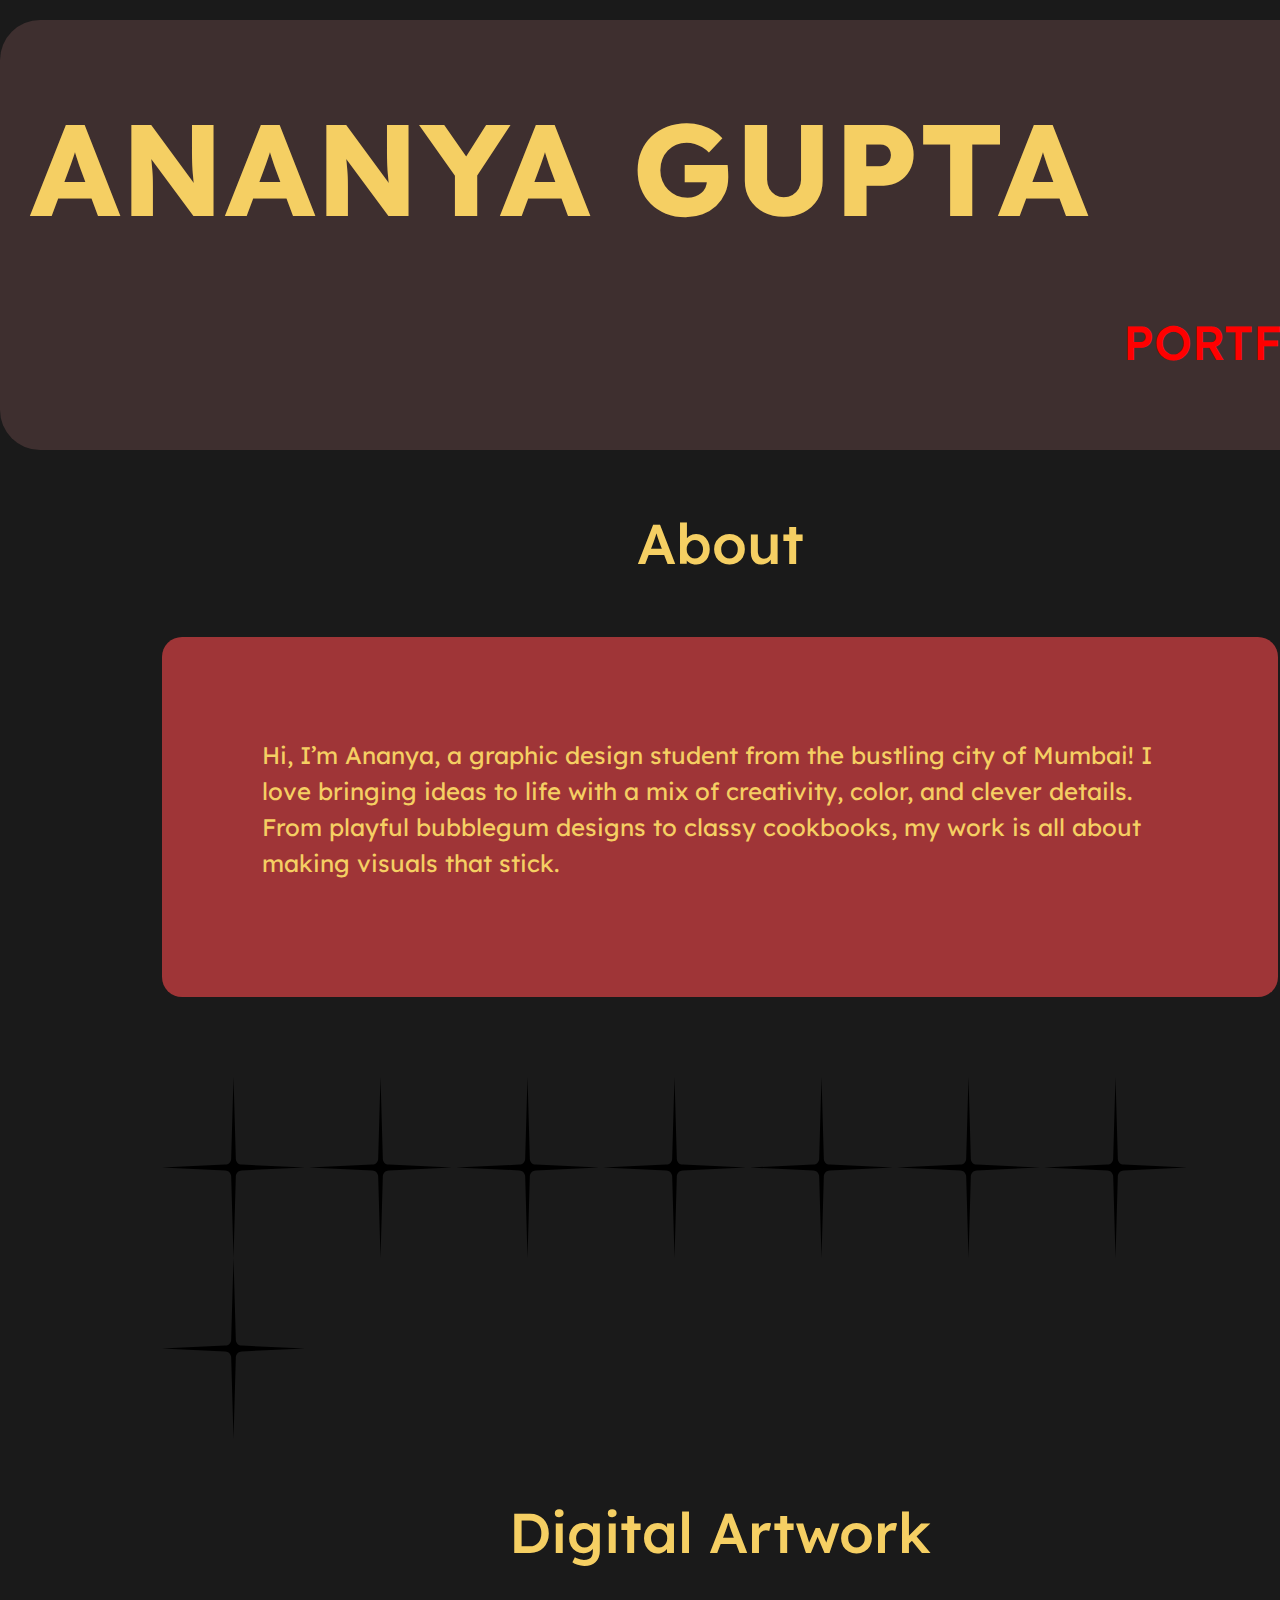
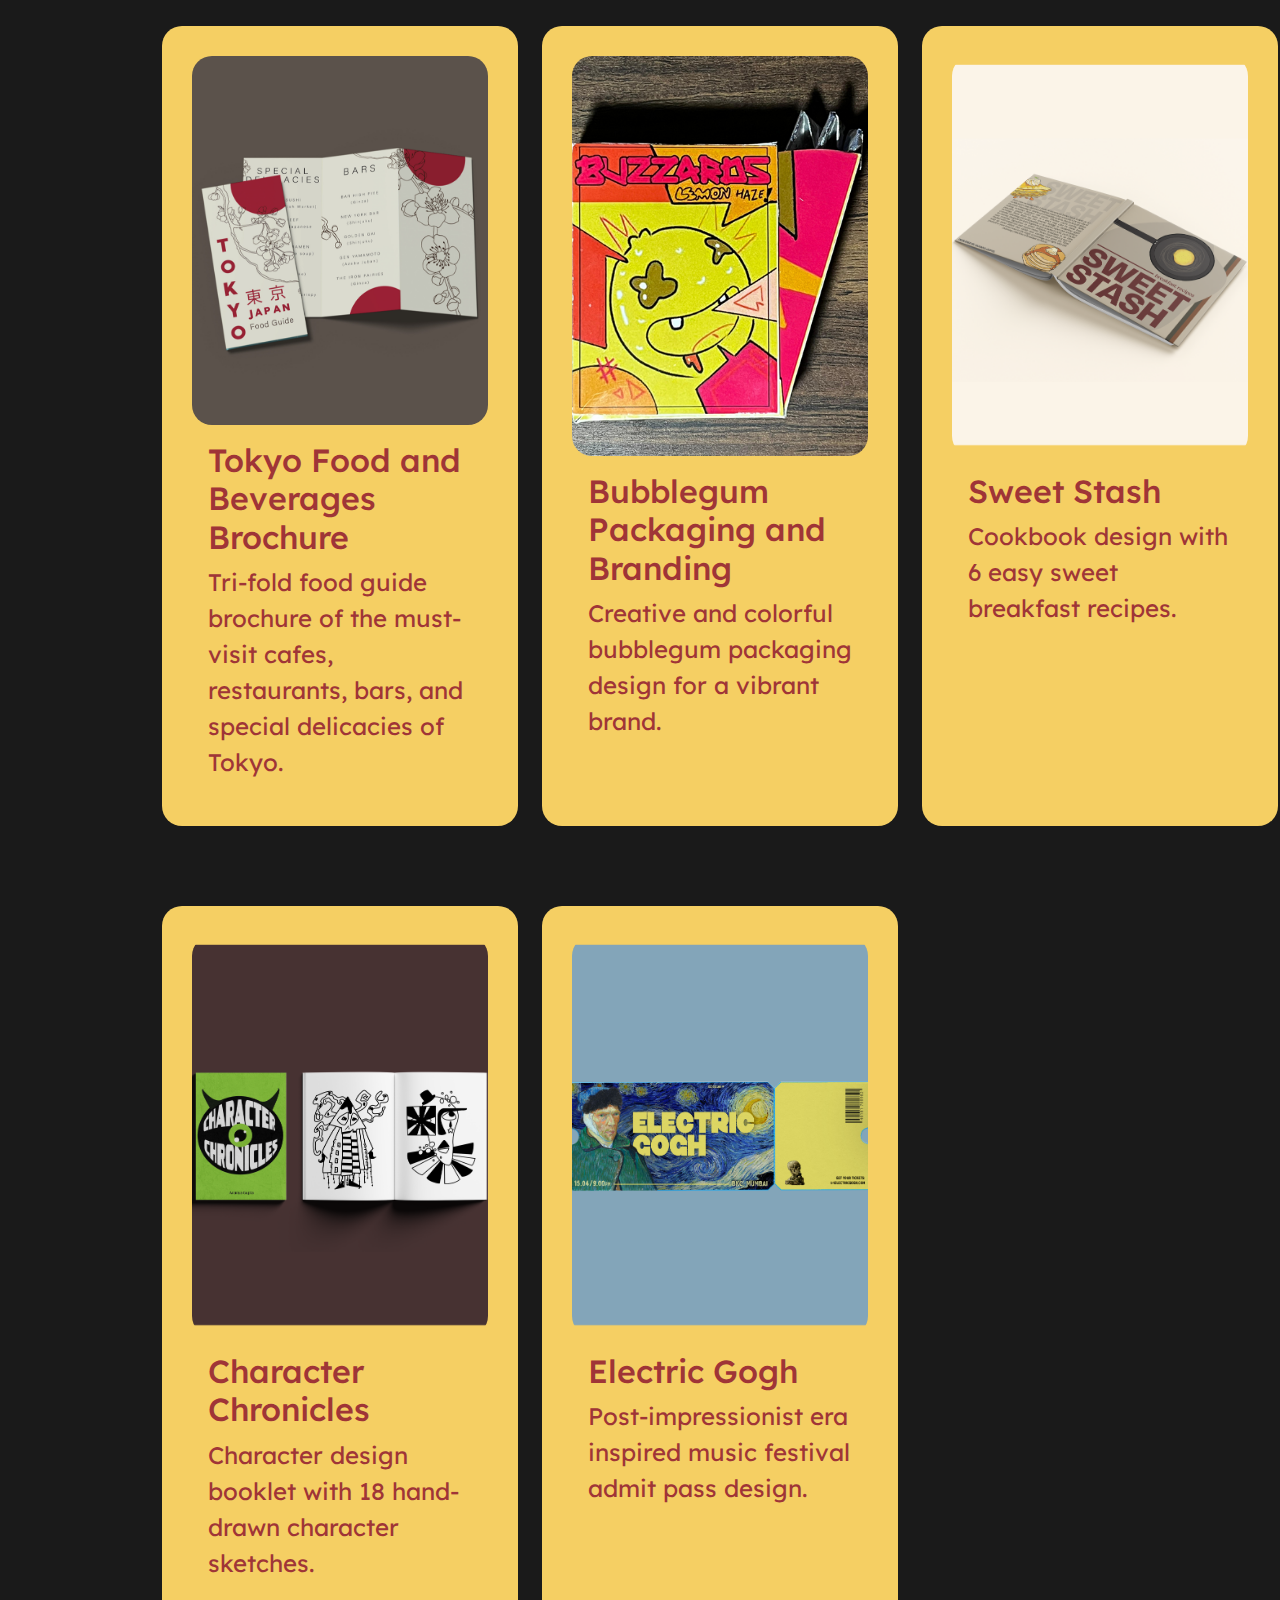
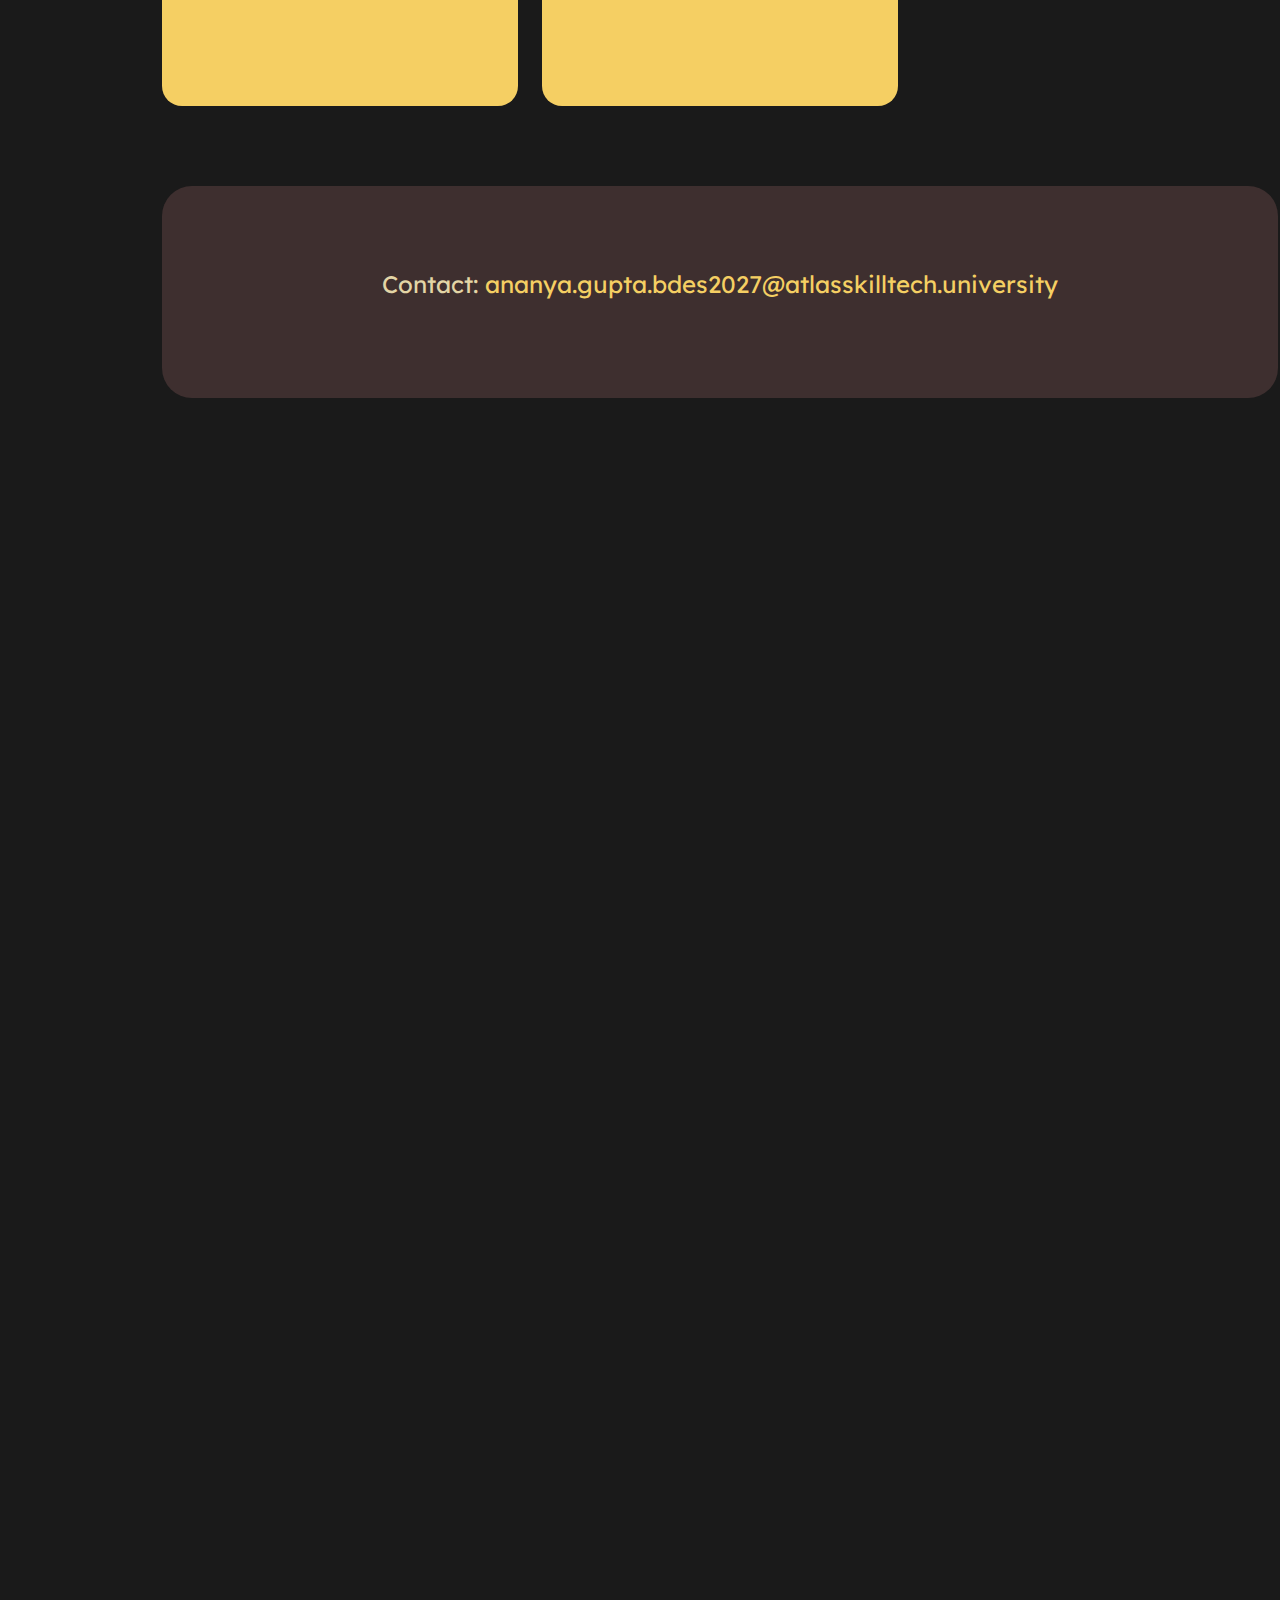
<file: index.html>
<!DOCTYPE html>
<html lang="en">
<head>
    <link href="https://fonts.googleapis.com/css2?family=Lexend:wght@100..900&family=Montserrat:ital,wght@0,100..900;1,100..900&display=swap" rel="stylesheet">

    <meta charset="UTF-8">
    <meta name="viewport" content="width=device-width, initial-scale=1.0">
    <title>Portfolio</title>
    <!-- Bootstrap CSS -->
    <link href="https://cdn.jsdelivr.net/npm/bootstrap@5.3.0-alpha3/dist/css/bootstrap.min.css" rel="stylesheet">
    <link rel="stylesheet" href="./style.css">

</head>
<body>

<div class="header" style="border-radius: 40px; margin-top: 20px;">
    <h1 style="text-align: left; padding: 30px; font-size: 130px;"><strong>ANANYA GUPTA</strong></h1>
    <h2 style="text-align: right; padding: 30px; color: red;">PORTFOLIO</h2>
</div>

<div class="container my-4">
    <h3 class="section-title">About</h3>
    <div class="about">
        <p>Hi, I’m Ananya, a graphic design student from the bustling city of Mumbai! I love bringing ideas to life with a mix of creativity, color, and clever details. From playful bubblegum designs to classy cookbooks, my work is all about making visuals that stick.</p>
    </div>



    <img src="./icons_star_6.svg">


    <img src="./icons_star_6.svg">


    <img src="./icons_star_6.svg">


    <img src="./icons_star_6.svg">


    <img src="./icons_star_6.svg">


    <img src="./icons_star_6.svg">


    <img src="./icons_star_6.svg">


    <img src="./icons_star_6.svg">

 <h3 class="section-title">Digital Artwork</h3>
    <div class="row">
        <div class="col-md-6 col-lg-4">
            <div class="card" style="size: 300px;">
                <img src="./tokyo back.png" class="card-img-top" alt="Tokyo Food Brochure">
                <div class="card-body">
                    <h5 class="card-title">Tokyo Food and Beverages Brochure</h5>
                    <p class="card-text">Tri-fold food guide brochure of the must-visit cafes, restaurants, bars, and special delicacies of Tokyo.</p>
               
                </div>
            </div>
        </div>
        <div class="col-md-6 col-lg-4">
            <div class="card">
                <img src="./bubblegum front.png"  class="card-img-top" alt="Bubblegum Packaging">
                <div class="card-body">
                    <h5 class="card-title">Bubblegum Packaging and Branding</h5>
                    <p class="card-text">Creative and colorful bubblegum packaging design for a vibrant brand.</p>
              
                </div>
            </div>
        </div>
        <div class="col-md-6 col-lg-4">
            <div class="card">
                <img src="./cookbook mockup.png" class="card-img-top" alt="Cookbook Design">
                <div class="card-body">
                    <h5 class="card-title">Sweet Stash</h5>
                    <p class="card-text">Cookbook design with 6 easy sweet breakfast recipes.</p>
                   
                </div>
            </div>
        </div>
        <div class="col-md-6 col-lg-4">
            <div class="card">
                <img src="./character front.png"  class="card-img-top" alt="Character Chronicles">
                <div class="card-body">
                    <h5 class="card-title">Character Chronicles</h5>
                    <p class="card-text">Character design booklet with 18 hand-drawn character sketches.</p>
                    
                </div>
            </div>
        </div>
        <div class="col-md-6 col-lg-4">
            <div class="card">
                <img src="./MUSIC FESTIVAL.png" class="card-img-top" alt="Electric Gogh">
                <div class="card-body">
                    <h5 class="card-title">Electric Gogh</h5>
                    <p class="card-text">Post-impressionist era inspired music festival admit pass design.</p>
                   
                
                </div>
            </div>
        </div>
    </div>


    <div class="footer" style="border-radius: 30px;">
        <p>Contact: <a href="mailto:ananya.gupta.bdes2027@atlasskilltech.university">ananya.gupta.bdes2027@atlasskilltech.university</a></p>
    </div>
</div>
</body>
</html>
</file>
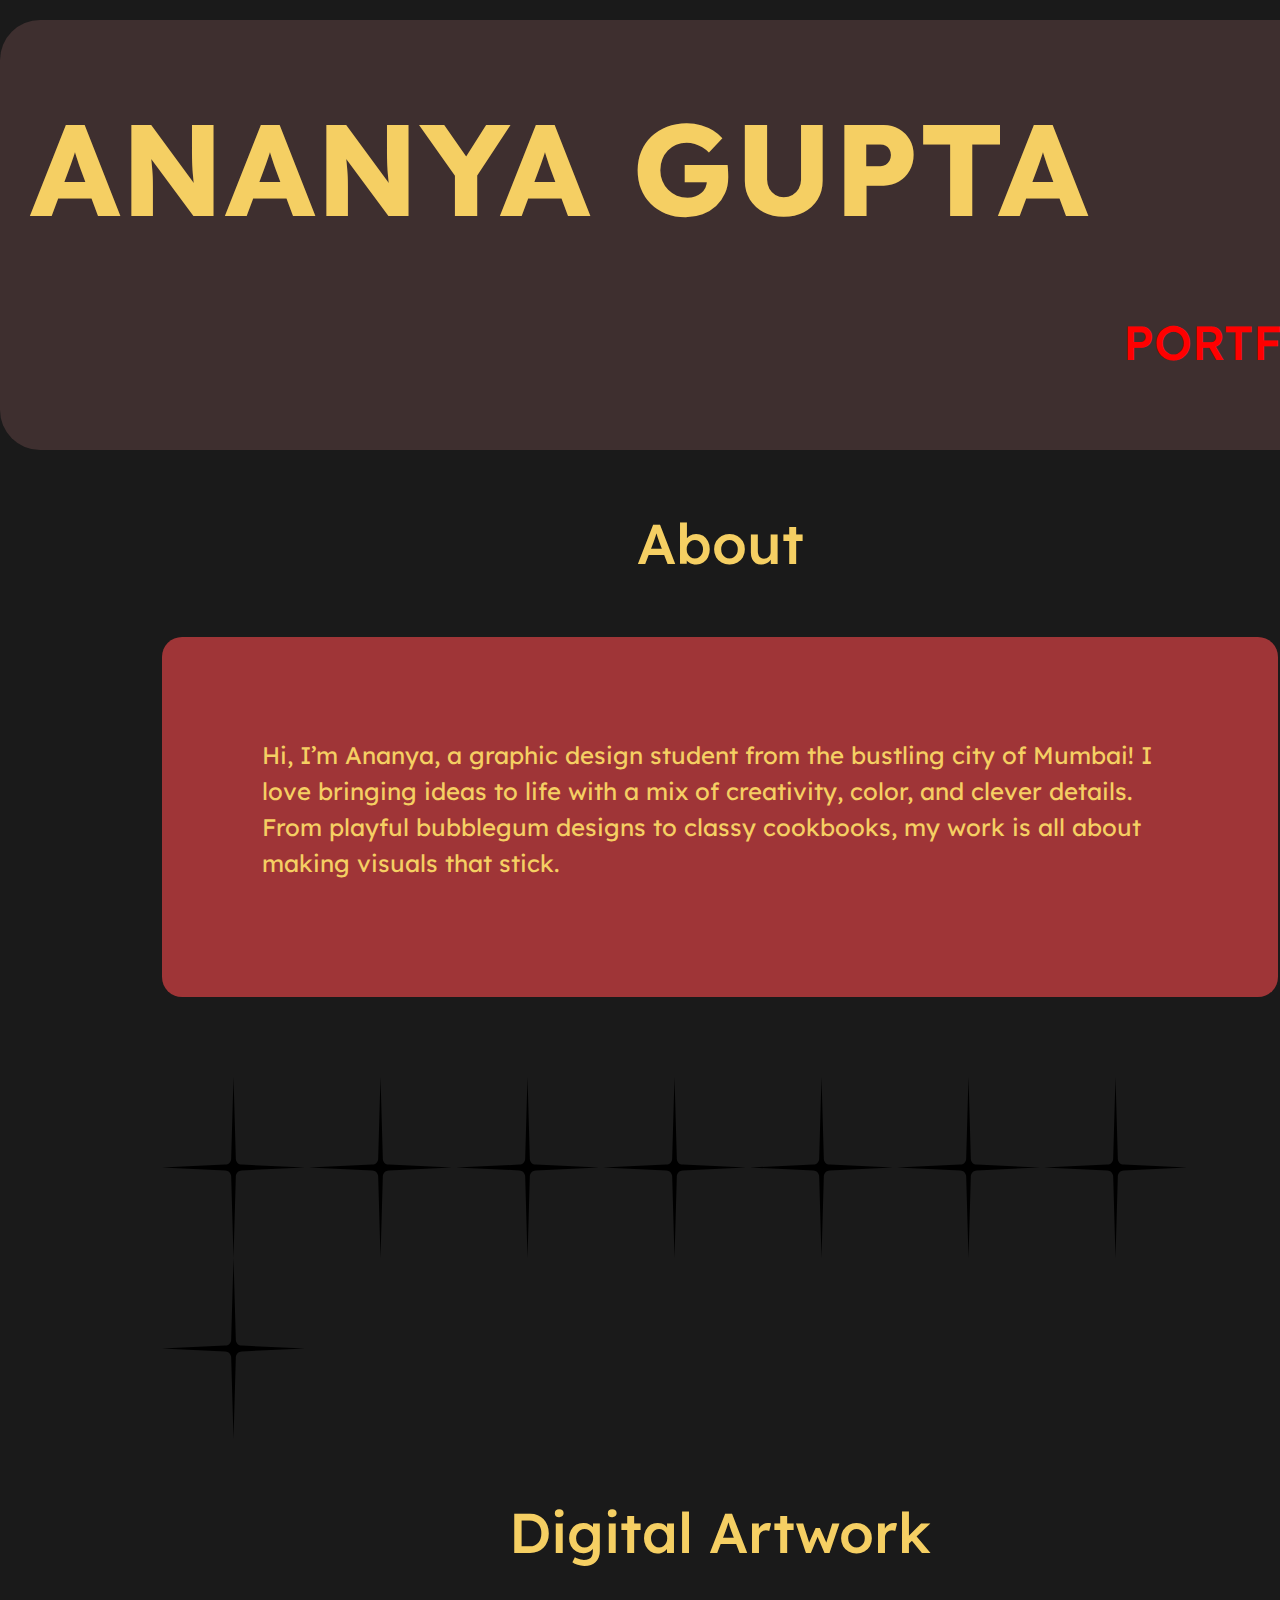
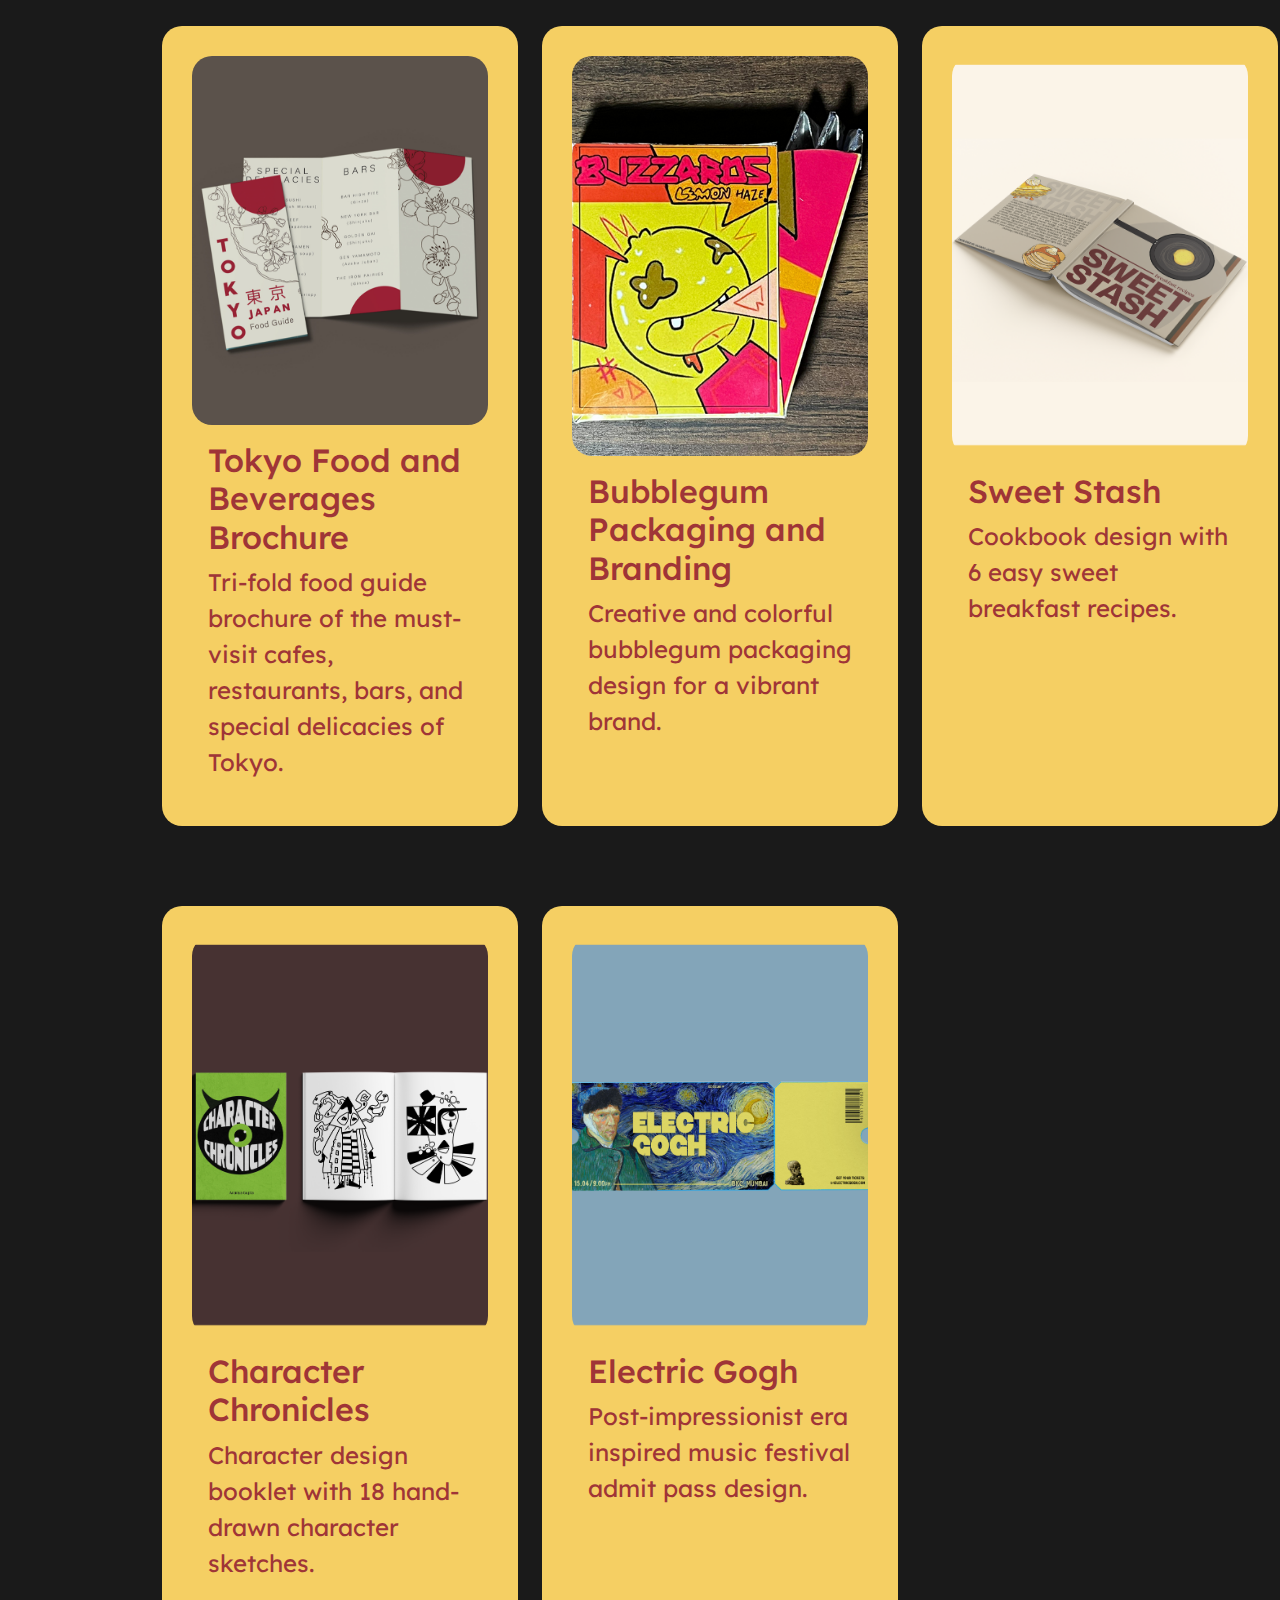
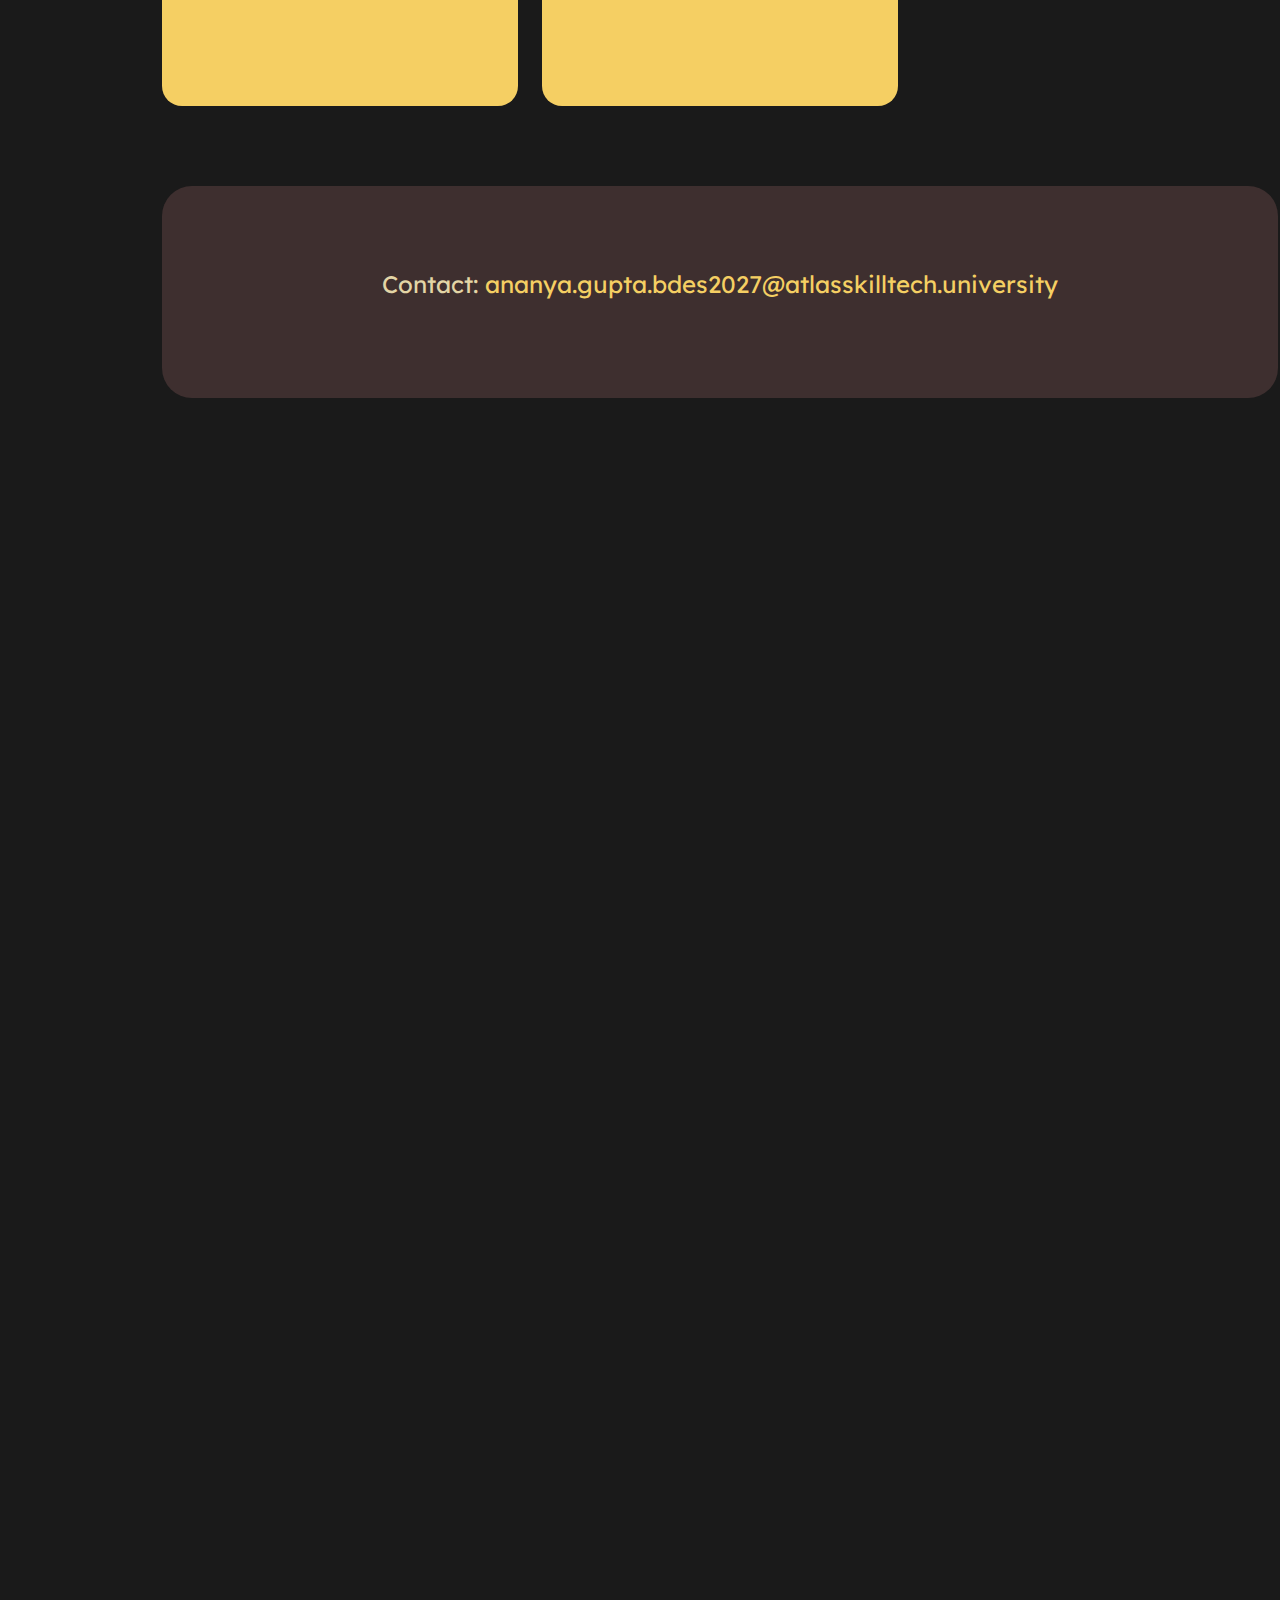
<file: PORTFOL.html>
<!DOCTYPE html>
<html lang="en">
<head>
    <link href="https://fonts.googleapis.com/css2?family=Lexend:wght@100..900&family=Montserrat:ital,wght@0,100..900;1,100..900&display=swap" rel="stylesheet">

    <meta charset="UTF-8">
    <meta name="viewport" content="width=device-width, initial-scale=1.0">
    <title>Portfolio</title>
    <!-- Bootstrap CSS -->
    <link href="https://cdn.jsdelivr.net/npm/bootstrap@5.3.0-alpha3/dist/css/bootstrap.min.css" rel="stylesheet">
    <link rel="stylesheet" href="./style.css">

</head>
<body>

<div class="header" style="border-radius: 40px; margin-top: 20px;">
    <h1 style="text-align: left; padding: 30px; font-size: 130px;"><strong>ANANYA GUPTA</strong></h1>
    <h2 style="text-align: right; padding: 30px; color: red;">PORTFOLIO</h2>
</div>

<div class="container my-4">
    <h3 class="section-title">About</h3>
    <div class="about">
        <p>Hi, I’m Ananya, a graphic design student from the bustling city of Mumbai! I love bringing ideas to life with a mix of creativity, color, and clever details. From playful bubblegum designs to classy cookbooks, my work is all about making visuals that stick.</p>
    </div>



    <img src="./icons_star_6.svg">


    <img src="./icons_star_6.svg">


    <img src="./icons_star_6.svg">


    <img src="./icons_star_6.svg">


    <img src="./icons_star_6.svg">


    <img src="./icons_star_6.svg">


    <img src="./icons_star_6.svg">


    <img src="./icons_star_6.svg">

 <h3 class="section-title">Digital Artwork</h3>
    <div class="row">
        <div class="col-md-6 col-lg-4">
            <div class="card" style="size: 300px;">
                <img src="./tokyo back.png" class="card-img-top" alt="Tokyo Food Brochure">
                <div class="card-body">
                    <h5 class="card-title">Tokyo Food and Beverages Brochure</h5>
                    <p class="card-text">Tri-fold food guide brochure of the must-visit cafes, restaurants, bars, and special delicacies of Tokyo.</p>
               
                </div>
            </div>
        </div>
        <div class="col-md-6 col-lg-4">
            <div class="card">
                <img src="./bubblegum front.png"  class="card-img-top" alt="Bubblegum Packaging">
                <div class="card-body">
                    <h5 class="card-title">Bubblegum Packaging and Branding</h5>
                    <p class="card-text">Creative and colorful bubblegum packaging design for a vibrant brand.</p>
              
                </div>
            </div>
        </div>
        <div class="col-md-6 col-lg-4">
            <div class="card">
                <img src="./cookbook mockup.png" class="card-img-top" alt="Cookbook Design">
                <div class="card-body">
                    <h5 class="card-title">Sweet Stash</h5>
                    <p class="card-text">Cookbook design with 6 easy sweet breakfast recipes.</p>
                   
                </div>
            </div>
        </div>
        <div class="col-md-6 col-lg-4">
            <div class="card">
                <img src="./character front.png"  class="card-img-top" alt="Character Chronicles">
                <div class="card-body">
                    <h5 class="card-title">Character Chronicles</h5>
                    <p class="card-text">Character design booklet with 18 hand-drawn character sketches.</p>
                    
                </div>
            </div>
        </div>
        <div class="col-md-6 col-lg-4">
            <div class="card">
                <img src="./MUSIC FESTIVAL.png" class="card-img-top" alt="Electric Gogh">
                <div class="card-body">
                    <h5 class="card-title">Electric Gogh</h5>
                    <p class="card-text">Post-impressionist era inspired music festival admit pass design.</p>
                   
                
                </div>
            </div>
        </div>
    </div>


    <div class="footer" style="border-radius: 30px;">
        <p>Contact: <a href="mailto:ananya.gupta.bdes2027@atlasskilltech.university">ananya.gupta.bdes2027@atlasskilltech.university</a></p>
    </div>
</div>

<!-- Bootstrap JS -->
<script src="https://cdn.jsdelivr.net/npm/bootstrap@5.3.0-alpha3/dist/js/bootstrap.bundle.min.js"></script>
</body>
</html>
</file>
<file: style.css>
body {
    font-family: 'Lexend', sans-serif;
    background-color: #1A1A1A;
    color: #E3D5A6;
    width: 1440px;
    height: 6818px;
    margin: 0 auto;
}



@import url('https://fonts.googleapis.com/css2?family=Lexend:wght@100..900&family=Montserrat:ital,wght@0,100..900;1,100..900&display=swap'); 

.header {
    background-color: #3E2F2F;
    text-align: center;
    padding: 40px 0;
    color: #F5CF63;
}

.header h1 {
    font-size: 4rem;
}

.header h2 {
    font-size: 3rem;
}

.section-title {
    text-align: center;
    font-size: 3.5rem;
    margin: 60px 0;
    color: #F5CF63;
}

.about {
    background-color: #9F3537;
    color: #F5CF63;
    padding: 100px;
    border-radius: 20px;
    margin-bottom: 80px;
    font-size: 1.5rem;
}

.card {
    background-color: #F5CF63;
    color: #9F3537;
    border: none;
    border-radius: 20px;
    height: 800px;
    padding: 30px;
}

.card-title {
    font-size: 2rem;
}

.card-text {
    font-size: 1.5rem;
}

.card img {
    border-radius: 20px;
    height: 400px;
    object-fit: cover;
}

.footer {
    text-align: center;
    padding: 80px;
    background-color: #3E2F2F;
    margin-top: 80px;
    font-size: 1.5rem;
}

.row {
    row-gap: 80px;
}

a {
    color: #F5CF63;
    text-decoration: none;
    font-size: 1.5rem;
}

a:hover {
    text-decoration: underline;
}
</file>
